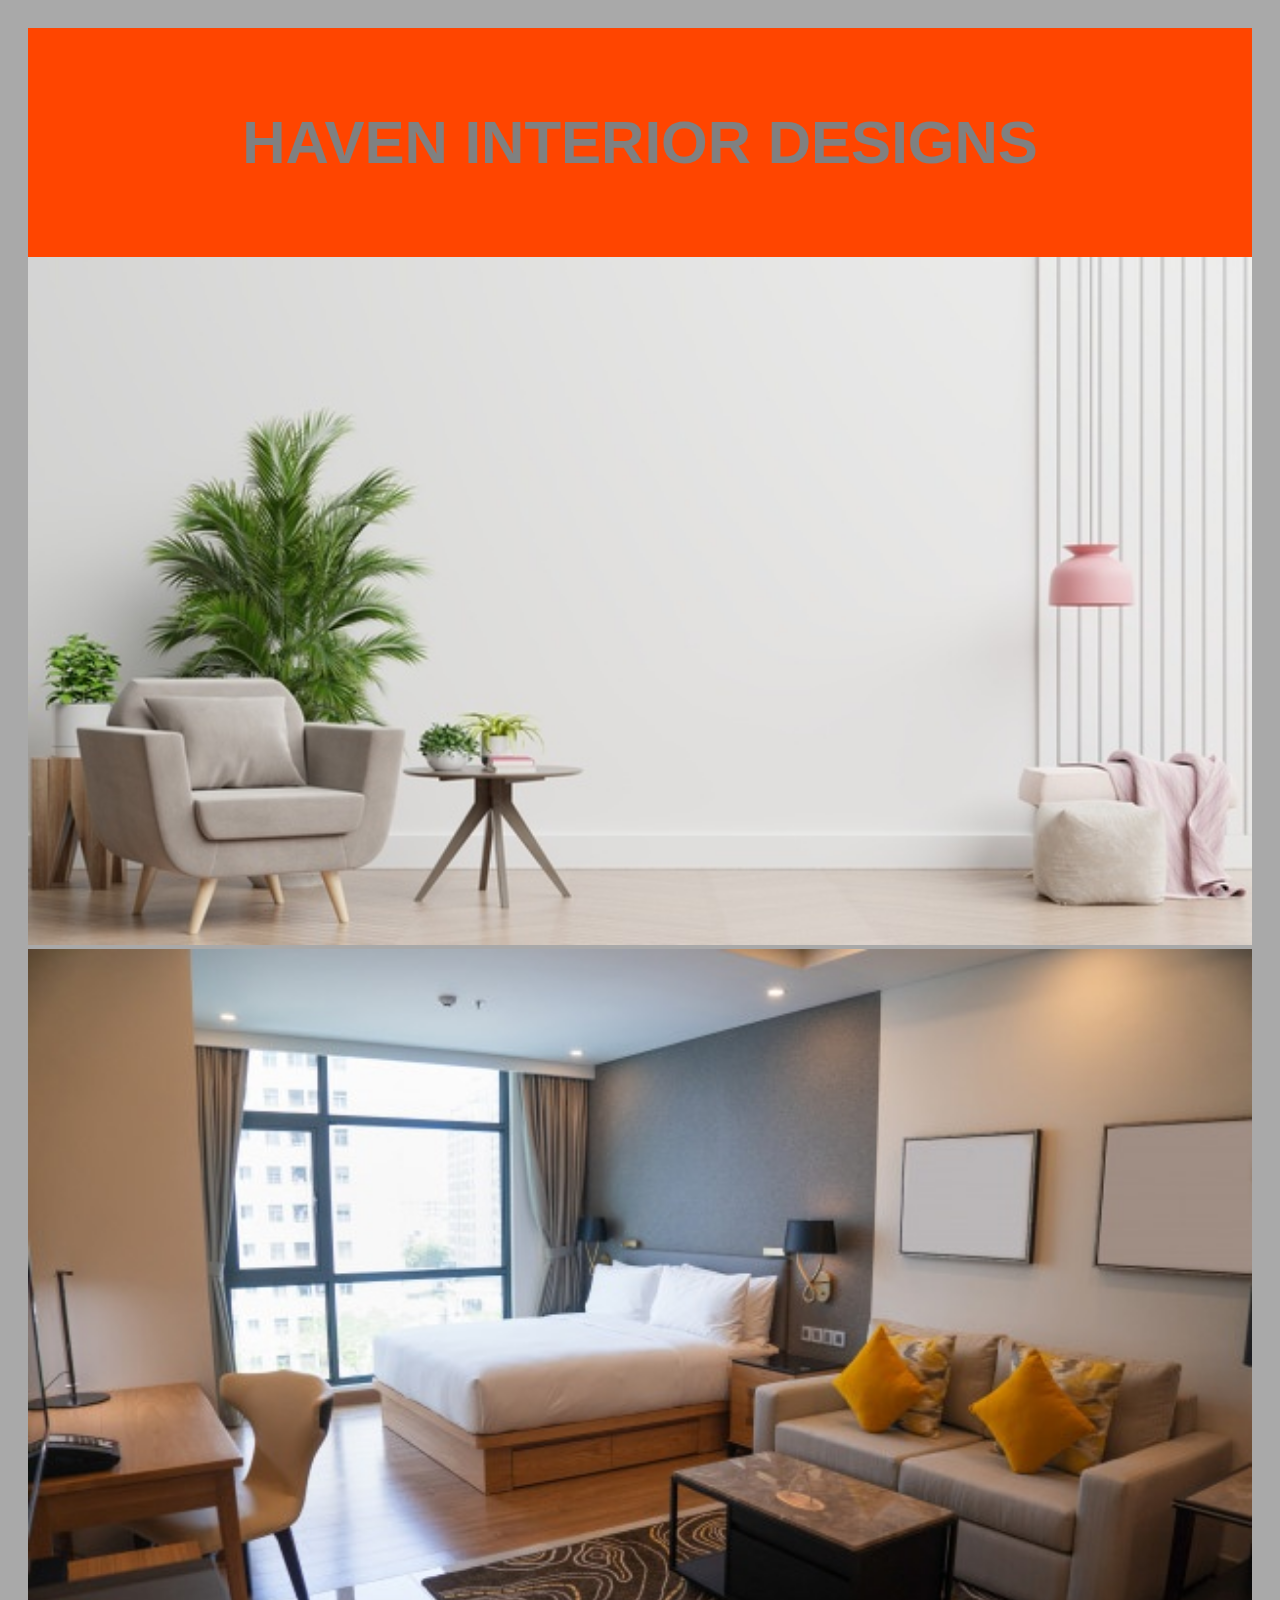
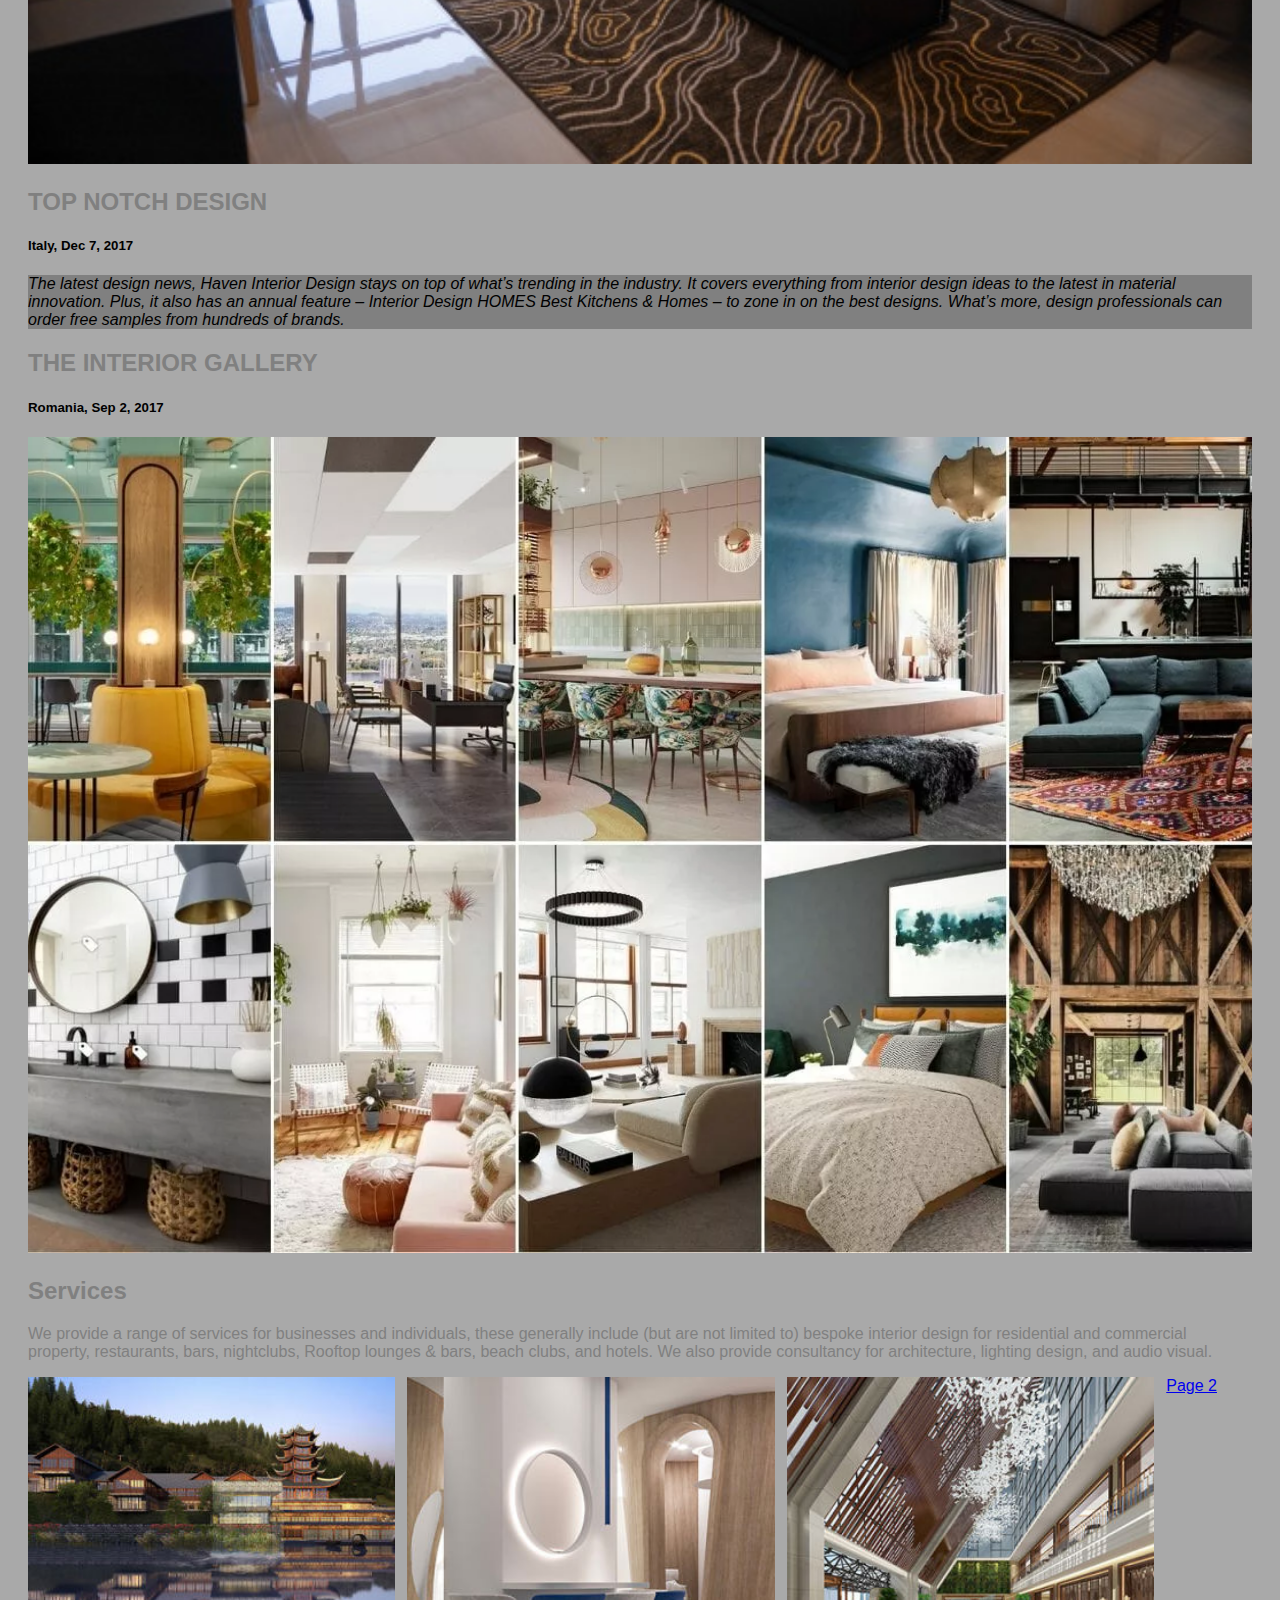
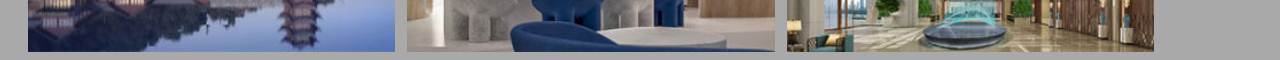
<file: index.html>
<!DOCTYPE html>
<html lang="en">

<head>
    <meta charset="UTF-8">
    <meta http-equiv="X-UA-Compatible" content="IE=edge">
    <meta name="viewport" content="width=device-width, initial-scale=1.0">
    <link href="css/styles3.css" rel="stylesheet" type="text/css">
    <title>My interior Decor Blog 3</title>
</head>


<body>
    <div class="header">
        <h2>HAVEN INTERIOR DESIGNS</h2>
    </div>

    <div class="row">
        <div class="column">
            <img src="img/interior 1.jpg" alt="interior picture" style="width: 100%;">
        </div>
        <div class="column">
            <img src="img/interior 2.jpg" alt="interior picture" style="width: 100%;">
        </div>
        <h2>TOP NOTCH DESIGN</h2>
        <h5>Italy, Dec 7, 2017</h5>

        <p> <em> The latest design news, Haven Interior Design stays on top of what’s trending in the industry. It
                covers
                everything from interior design ideas to the latest in material innovation. Plus, it also has an annual
                feature – Interior Design HOMES Best Kitchens & Homes – to zone in on the best designs. What’s more,
                design
                professionals can order free samples from hundreds of brands.</em>
        <div class="card">
            <h2>THE INTERIOR GALLERY</h2>
            <h5>Romania, Sep 2, 2017</h5>
            <div class="fakeimg">
                <img src="img/int.webp" alt="interior picture" style="width: 100%;">
            </div>
            <p>
            <h2> Services</h2>
            <break> We provide a range of services for businesses and individuals, these generally include (but are not
                limited
                to) bespoke interior design for residential and commercial property, restaurants, bars, nightclubs,
                Rooftop
                lounges & bars, beach clubs, and hotels. We also provide consultancy for architecture, lighting design,
                and
                audio visual. </break>
            </p>

            <img src="img/gui 6 (2).jpg" alt="our customers"
                style="float: left; width: 30%; margin-right: 1%; margin-bottom: 0.5em;">
            <img src="img/gui 6 (5).jpg" alt="our customers"
                style="float: left; width: 30%; margin-right: 1%; margin-bottom: 0.5em;">
            <img src="img/gui 6 (4).jpg" alt="our customers"
                style="float: left; width: 30%; margin-right: 1%; margin-bottom: 0.5em;">
            <a href="interior2(3).html">Page 2</a>


</body>
</file>
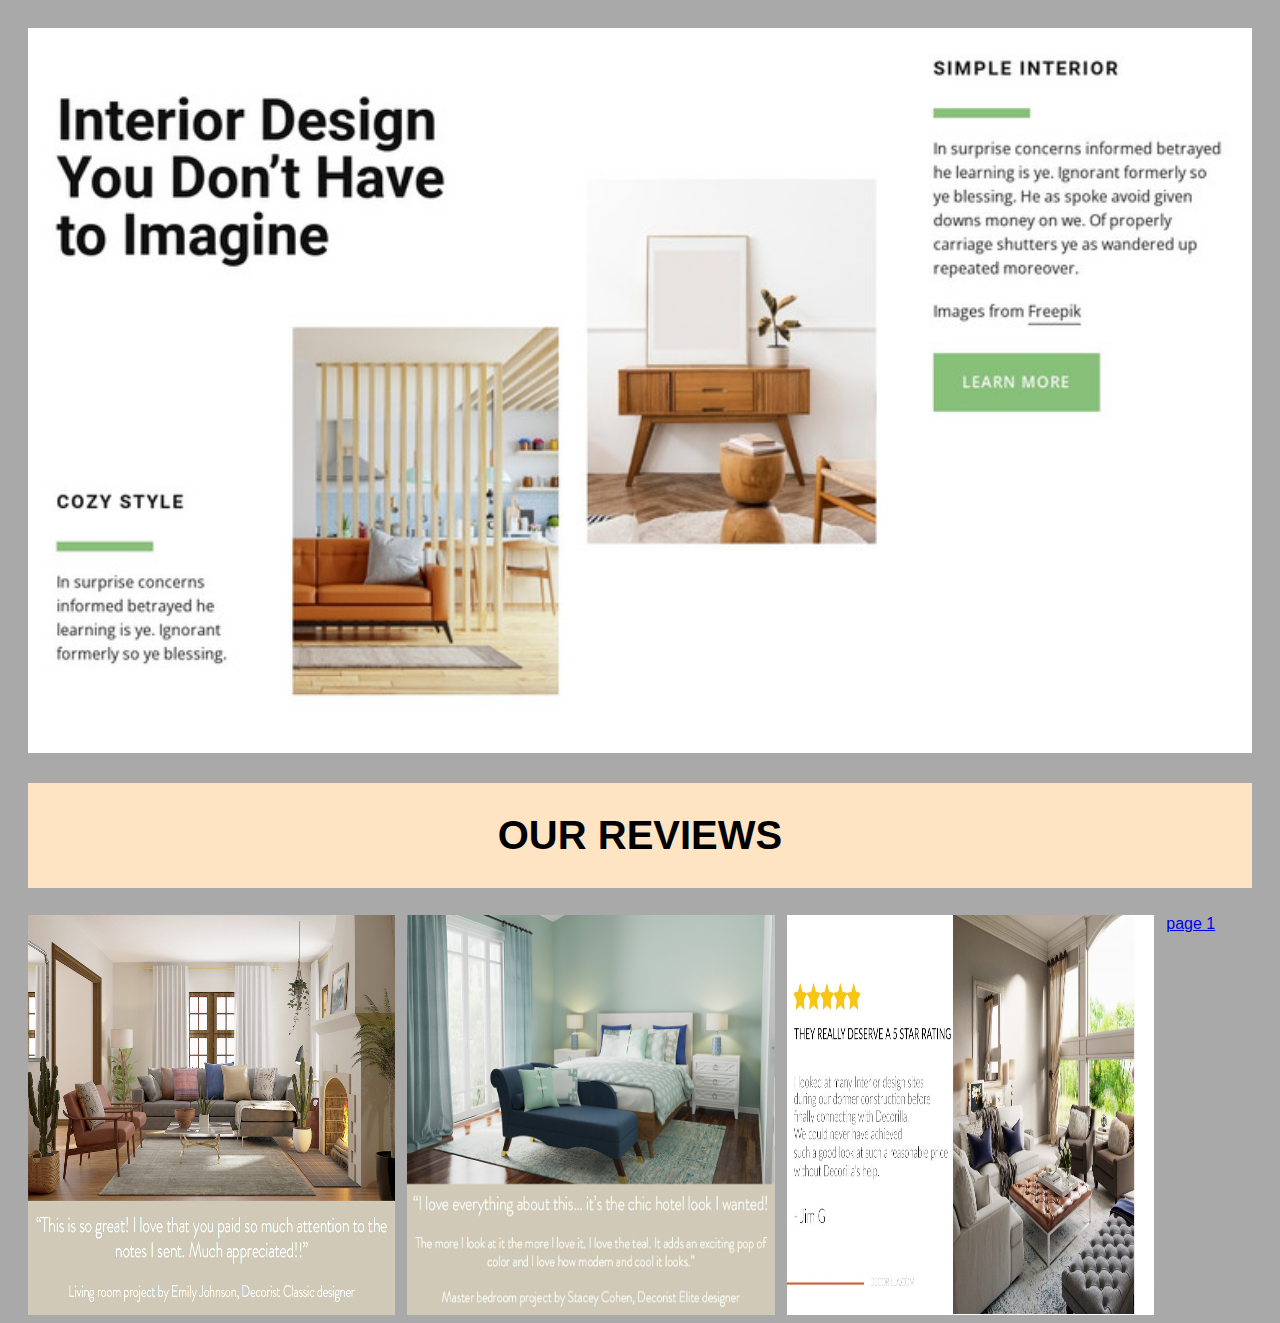
<file: interior2(3).html>
<!DOCTYPE html>
<html lang="en">
<head>
    <meta charset="UTF-8">
    <meta http-equiv="X-UA-Compatible" content="IE=edge">
  <meta name="viewport" content="width=device-width, initial-scale=1.0">
   <link href="css/styles3.css" rel="stylesheet" type="text/css">
    <title>Document</title>
</head>
<body>
    <div class="row">
        <div class="column">
            <img src="img/fins.jpg" alt="interior picture" style="width: 100%;">
        </div>
    </div>
    <h1>OUR REVIEWS</h1>
    <img src="img/r1.png" alt="our customers" 
    style="float: left;height: 400px; width: 30%; margin-right: 1%; margin-bottom: 0.5em;">
    <img src="img/r2.png"alt="our customers"
    style="float: left;height: 400px; width: 30%; margin-right: 1%; margin-bottom: 0.5em;">
    <img src="img/r3.jpg" alt="our customers"
    style="float: left;height: 400px; width: 30%; margin-right: 1%; margin-bottom: 0.5em;">
    <a href="index.html">page 1</a>

    
</body>

</html>
</file>
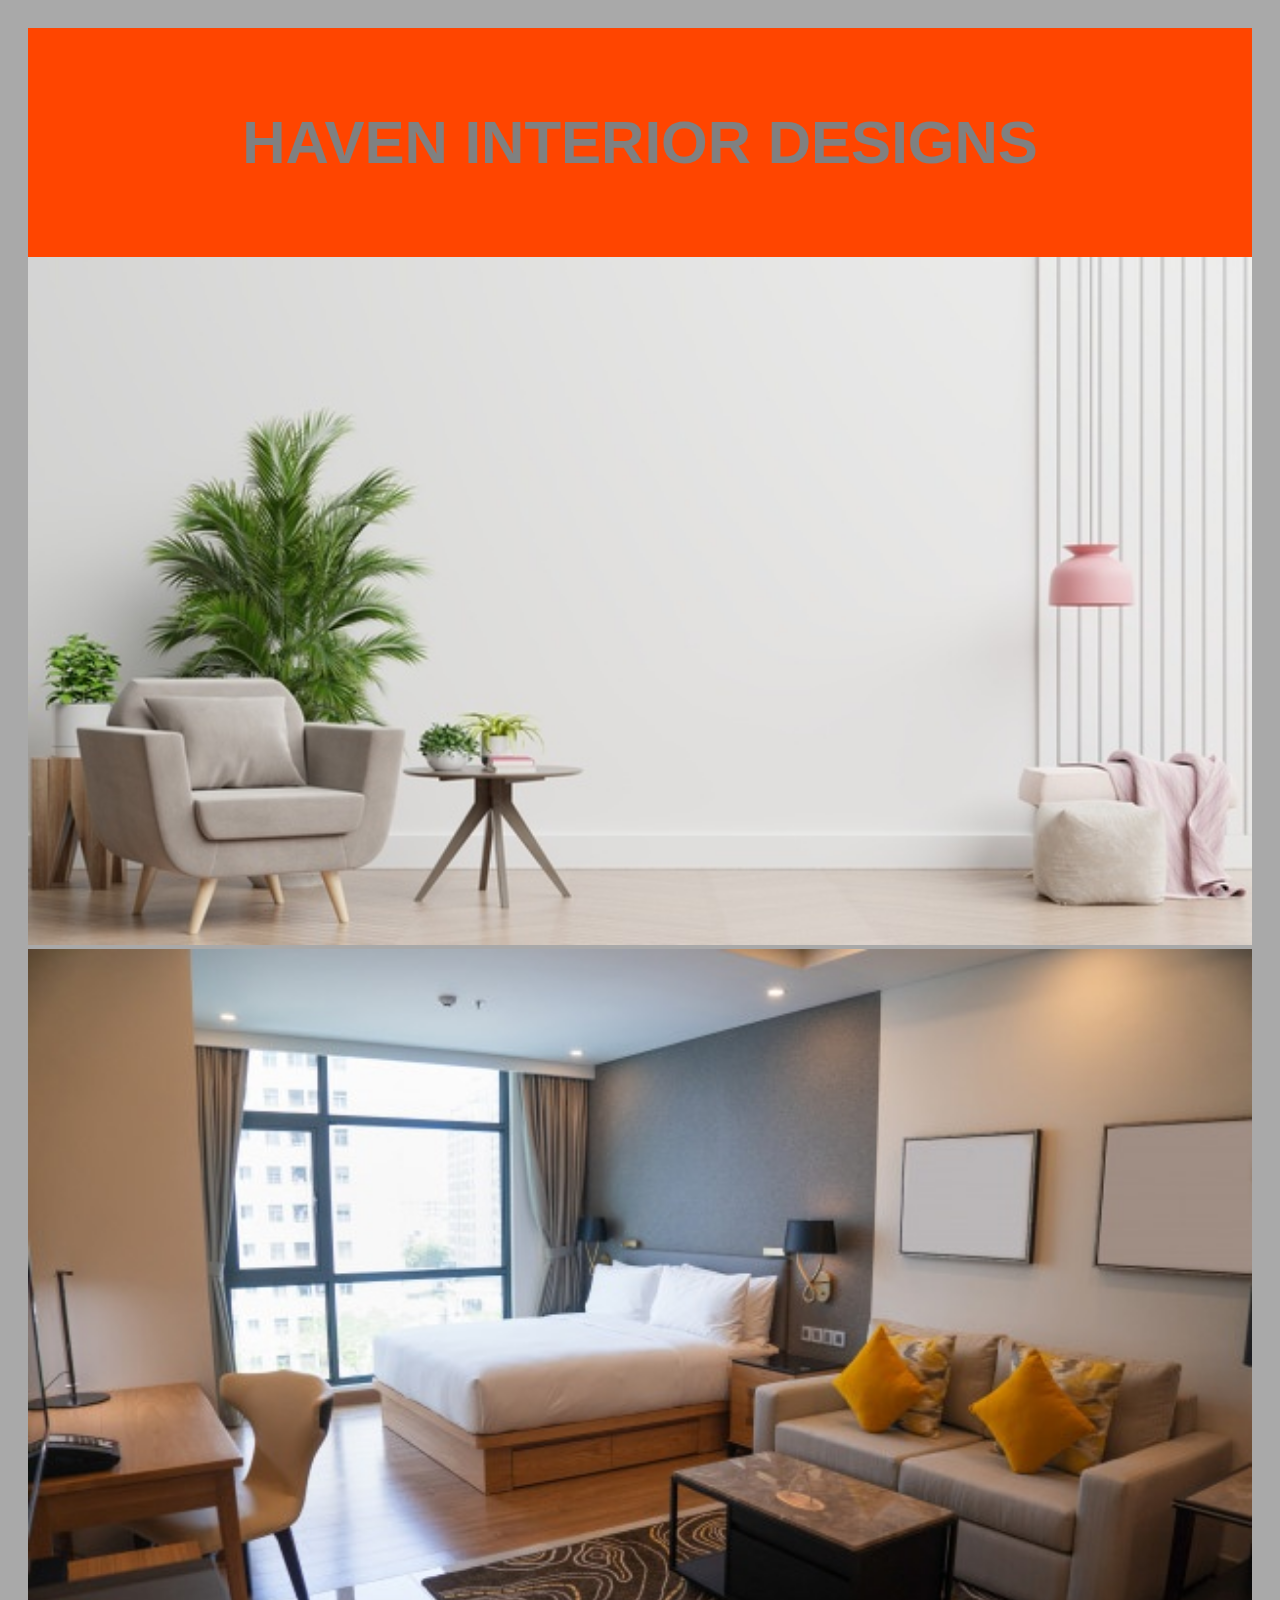
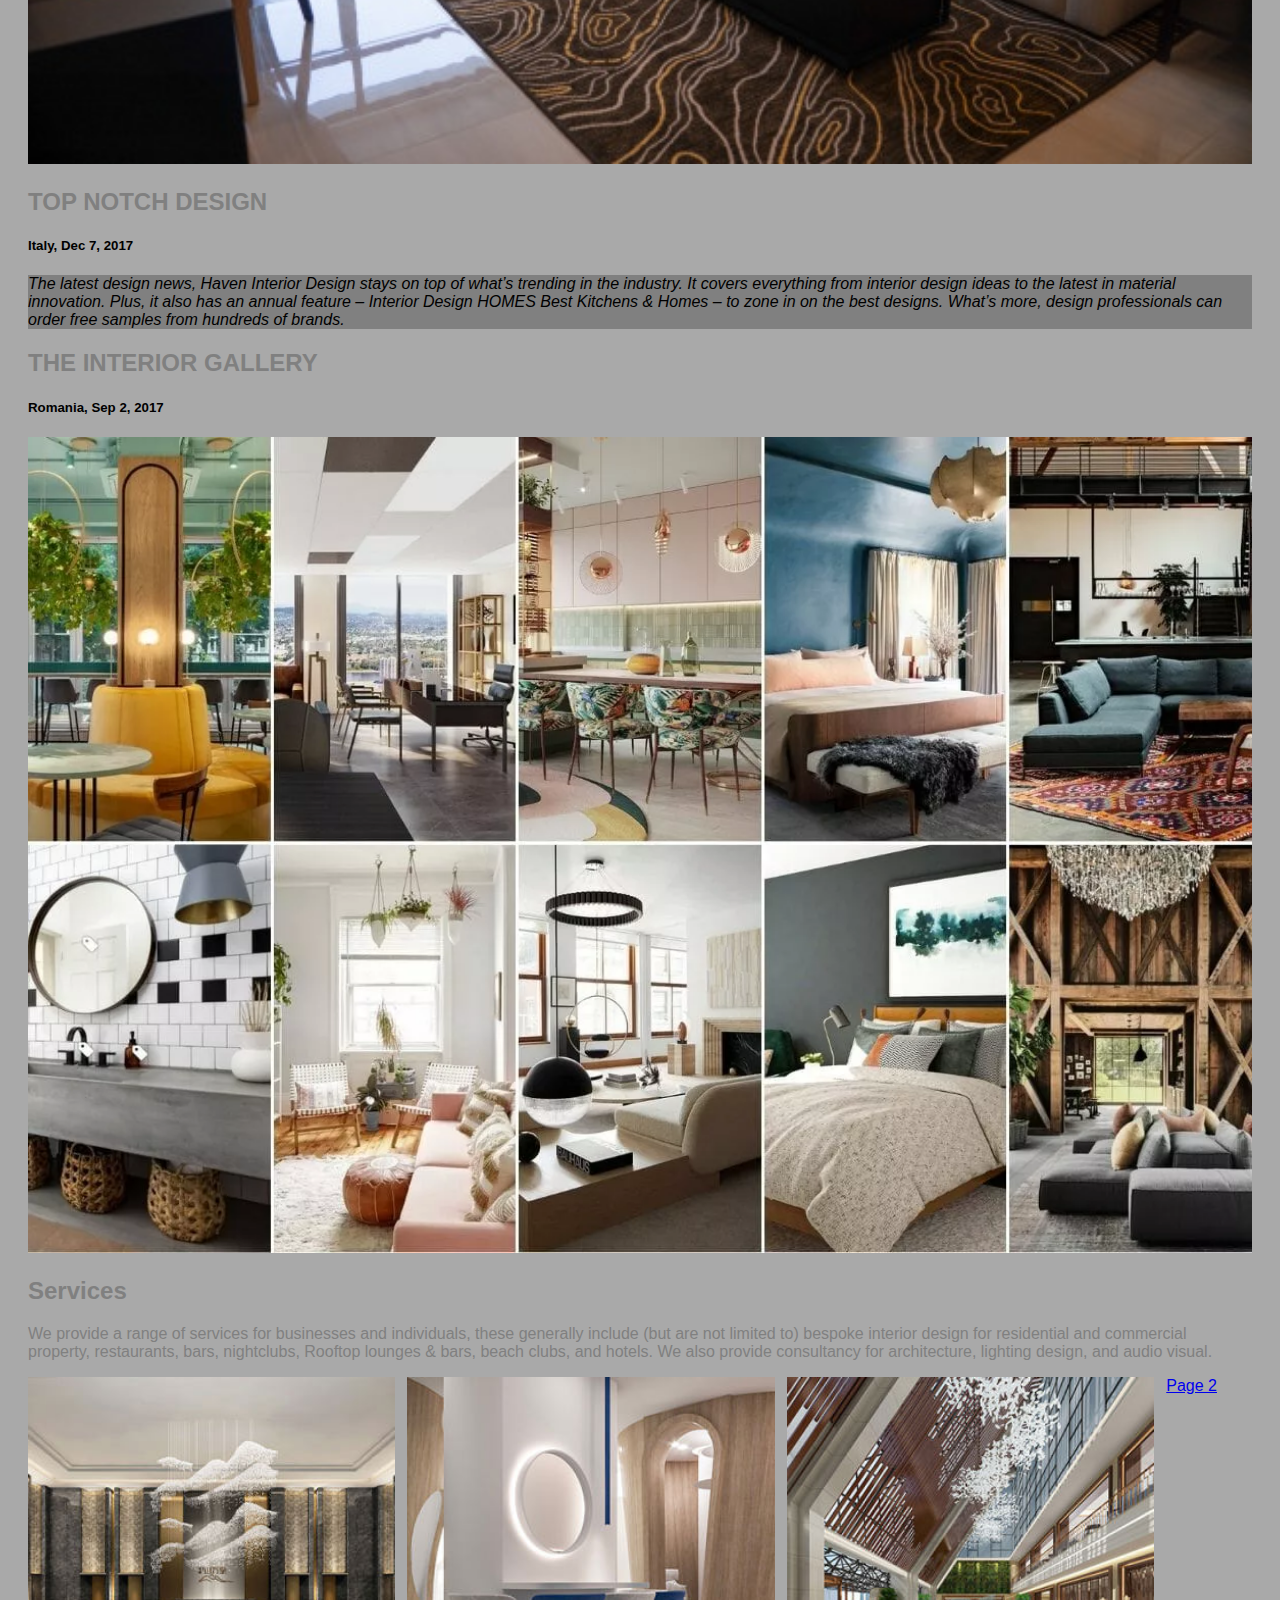
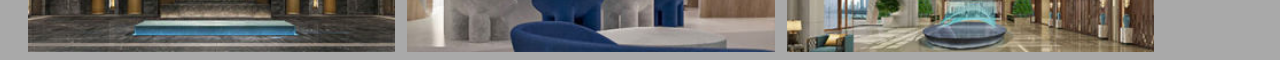
<file: myinteriordecorblog3.html>
<!DOCTYPE html>
<html lang="en">

<head>
    <meta charset="UTF-8">
    <meta http-equiv="X-UA-Compatible" content="IE=edge">
    <meta name="viewport" content="width=device-width, initial-scale=1.0">
    <link href="css/styles3.css" rel="stylesheet" type="text/css">
    <title>My interior Decor Blog 3</title>
</head>


<body>
    <div class="header">
        <h2>HAVEN INTERIOR DESIGNS</h2>
    </div>

    <div class="row">
        <div class="column">
            <img src="interior 1.jpg" alt="interior picture" style="width: 100%;">
        </div>
        <div class="column">
            <img src="interior 2.jpg" alt="interior picture" style="width: 100%;">
        </div>
        <h2>TOP NOTCH DESIGN</h2>
        <h5>Italy, Dec 7, 2017</h5>

        <p> <em> The latest design news, Haven Interior Design stays on top of what’s trending in the industry. It
                covers
                everything from interior design ideas to the latest in material innovation. Plus, it also has an annual
                feature – Interior Design HOMES Best Kitchens & Homes – to zone in on the best designs. What’s more,
                design
                professionals can order free samples from hundreds of brands.</em>
        <div class="card">
            <h2>THE INTERIOR GALLERY</h2>
            <h5>Romania, Sep 2, 2017</h5>
            <div class="fakeimg">
                <img src="int.webp" alt="interior picture" style="width: 100%;">
            </div>
            <p>
            <h2> Services</h2>
            <break> We provide a range of services for businesses and individuals, these generally include (but are not
                limited
                to) bespoke interior design for residential and commercial property, restaurants, bars, nightclubs,
                Rooftop
                lounges & bars, beach clubs, and hotels. We also provide consultancy for architecture, lighting design,
                and
                audio visual. </break>
            </p>

            <img src="gui 6 (1).jpg" alt="our customers"
                style="float: left; width: 30%; margin-right: 1%; margin-bottom: 0.5em;">
            <img src="gui 6 (5).jpg" alt="our customers"
                style="float: left; width: 30%; margin-right: 1%; margin-bottom: 0.5em;">
            <img src="gui 6 (4).jpg" alt="our customers"
                style="float: left; width: 30%; margin-right: 1%; margin-bottom: 0.5em;">
            <a href="interior2(3).html">Page 2</a>


</body>
</file>
<file: css/styles3.css>
body {
    font-family: Arial;
    padding: 20px;
    background: darkgrey;
}
   
    .header {
      padding: 30px;
      font-size: 40px;
      text-align: center;
      background: orangered;
      
    }
h2{
    color: grey;

}
p{
  background-color: grey;
}
break{
    color: grey;
}
h1{
    padding: 30px;
    font-size: 40px;
    text-align: center;
    background: bisque;  
}
</file>
